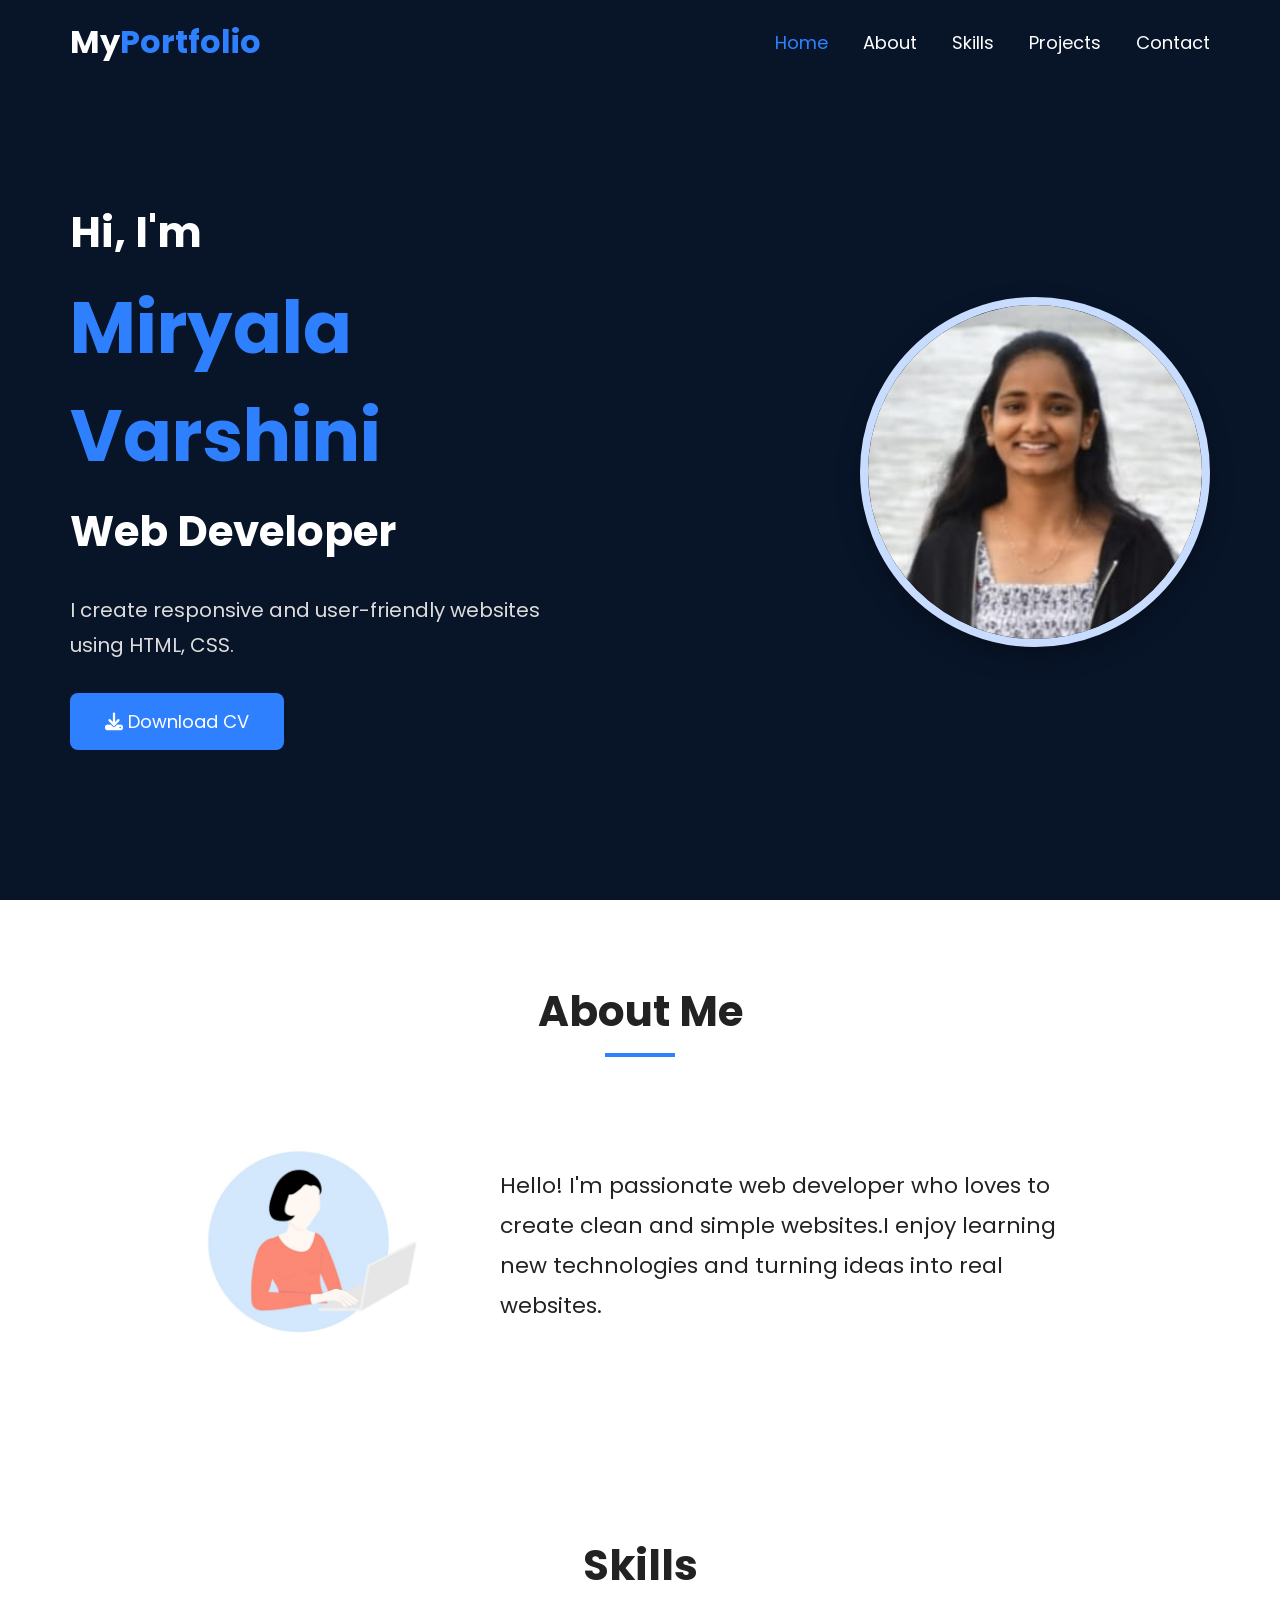
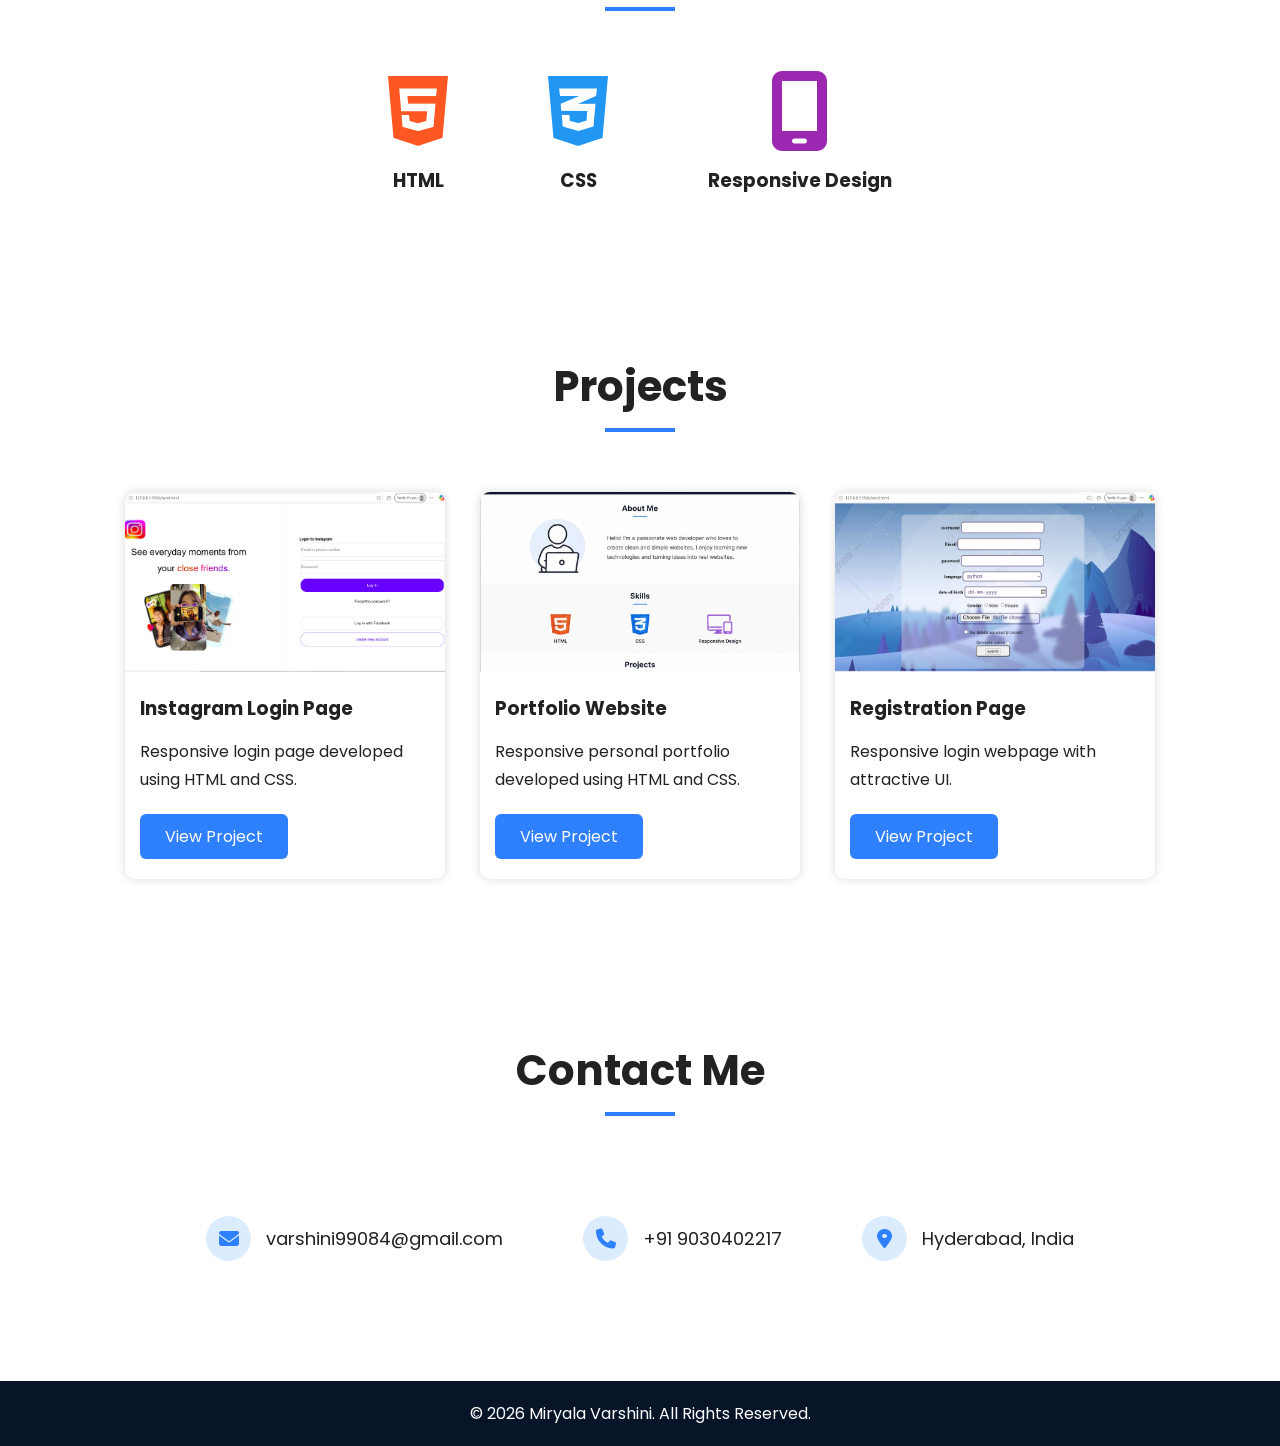
<file: index.html>
<!DOCTYPE html>
<html lang="en">
<head>
<meta charset="UTF-8">
<meta name="viewport" content="width=device-width, initial-scale=1.0">

<title>My Portfolio</title>

<link rel="stylesheet" href="styles.css">

<link rel="preconnect" href="https://fonts.googleapis.com">
<link href="https://fonts.googleapis.com/css2?family=Poppins:wght@300;400;500;600;700&display=swap" rel="stylesheet">

<link rel="stylesheet"
href="https://cdnjs.cloudflare.com/ajax/libs/font-awesome/6.6.0/css/all.min.css">

</head>

<body>

<!--================ NAVBAR ================-->

<header>

<div class="logo">

My<span>Portfolio</span>

</div>

<nav>

<ul>

<li><a href="#home" class="active">Home</a></li>
<li><a href="#about">About</a></li>
<li><a href="#skills">Skills</a></li>
<li><a href="#projects">Projects</a></li>
<li><a href="#contact">Contact</a></li>

</ul>

</nav>

</header>

<!--================ HOME ================-->

<section id="home" class="home">

<div class="home-text">

<h2>Hi, I'm</h2>

<h1>Miryala Varshini</h1>

<h3>Web Developer</h3>

<p>

I create responsive and user-friendly websites
using HTML, CSS.

</p>

<a href="resume/Varshini_Miryala_Resume.pdf"
   download="Varshini_Miryala_Resume.pdf"
   class="cv-btn">
    <i class="fa-solid fa-download"></i> Download CV
</a>

</div>

<div class="home-image">

<img src="assets/images/profile.jpeg" alt="Miryala Varshini">

</div>

</section>

<!--================ ABOUT ================-->

<section id="about">

    <h2 class="title">About Me</h2>

    <div class="about-container">

        <div class="about-image">
            <img src="assets/images/about.png" alt="About Image">
        </div>

        <div class="about-text">

            <p>
                Hello! I'm passionate web developer who loves to create
                clean and simple websites.I enjoy learning new technologies and 
                turning ideas into real websites.
            </p>

        </div>

    </div>

</section>

<!--================ SKILLS ================-->

<section id="skills">

<h2 class="title">

Skills

</h2>

<div class="skills-container">

<div class="skill">

<i class="fa-brands fa-html5"></i>

<h3>HTML</h3>

</div>

<div class="skill">

<i class="fa-brands fa-css3-alt"></i>

<h3>CSS</h3>

</div>

<div class="skill">

<i class="fa-solid fa-mobile-screen"></i>

<h3>Responsive Design</h3>

</div>

</div>

</section>

<!--================ PROJECTS ================-->

<section id="projects">

<h2 class="title">

Projects

</h2>

<div class="project-container">

<div class="project-card">

<img src="assets/images/instagram.png">

<h3>

Instagram Login Page

</h3>

<p>

Responsive login page developed using HTML and CSS.

</p>

<a href="projects/instagram-login/" target="_blank" class="project-btn">
    View Project
</a>

</div>

<div class="project-card">

<img src="assets/images/portfolio.jpeg">

<h3>

Portfolio Website

</h3>

<p>

Responsive personal portfolio developed using HTML and CSS.

</p>

<a href="portfolio2.html" target="_blank" class="project-btn">
    View Project
</a>

</div>

<div class="project-card">

<img src="assets/images/registration.png">

<h3>

Registration Page

</h3>

<p>

Responsive login webpage with attractive UI.

</p>

<a href="projects/registration/" target="_blank" class="project-btn">
    View Project
</a>

</div>

</div>

</section>

<!--================ CONTACT ================-->

<section id="contact">

<h2 class="title">
Contact Me
</h2>

<div class="contact-container">


<div class="contact-box">

<i class="fa-solid fa-envelope"></i>

<p>
<a href="mailto:varshini99084@gmail.com">
varshini99084@gmail.com
</a>
</p>

</div>



<div class="contact-box">

<i class="fa-solid fa-phone"></i>

<p>
<a href="tel:+919030402217">
+91 9030402217
</a>
</p>

</div>



<div class="contact-box">

<i class="fa-solid fa-location-dot"></i>

<p>
<a href="https://www.google.com/maps/search/Hyderabad,India" target="_blank">
Hyderabad, India
</a>
</p>

</div>


</div>

</section>

<!--================ FOOTER ================-->

<footer>

<p>

© 2026 Miryala Varshini. All Rights Reserved.

</p>

</footer>

</body>
</html>
</file>
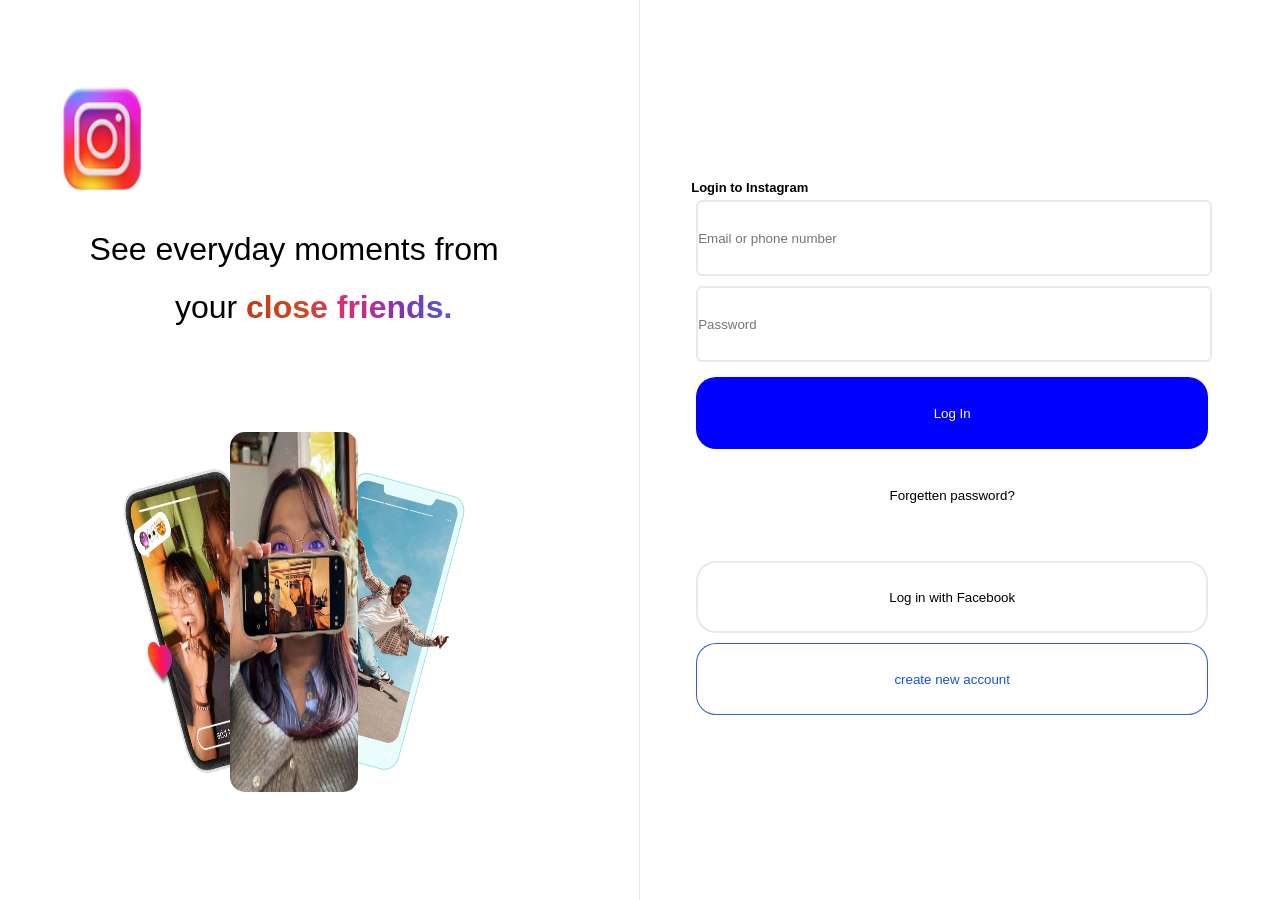
<file: projects/instagram-login/index.html>
<!DOCTYPE html>
<html>
    <head>
        <link rel="stylesheet" href="Instagram.css">
    </head>
    <body>
        <div class="left">
        <div class="images">
            <img src="girl.jfif" alt="" id="img1">
            <img src="image_97591062.png" alt="" id="img2">
            <img src="image_c7a22b4b.png" alt="" id="img3">
            <img src="insta icon.png" alt="" id="img4">
        </div>
        <div class="caption">
            <p>
                See everyday moments from
                <span class="second-line">
                    your <strong>close friends.</strong>
                </span>
            </p>
        </div>
        </div>
        <div class="right">
            <div class="box">
                <p>Login to Instagram</p>
                 <input type="text" placeholder="Email or phone number">
                 <input type="text" placeholder="Password">
                 <input type="button" value="Log In">
                 <div class="forget">
                    <input type="button" value="Forgetten password?">
                 </div>
                 <div class="log">
                    <input type="button" value="Log in with Facebook">
                 </div>
                 <div class="create">
                    <input type="button" value="create new account">
                 </div>
            </div>
        </div>
        
    </body>
</html>
</file>
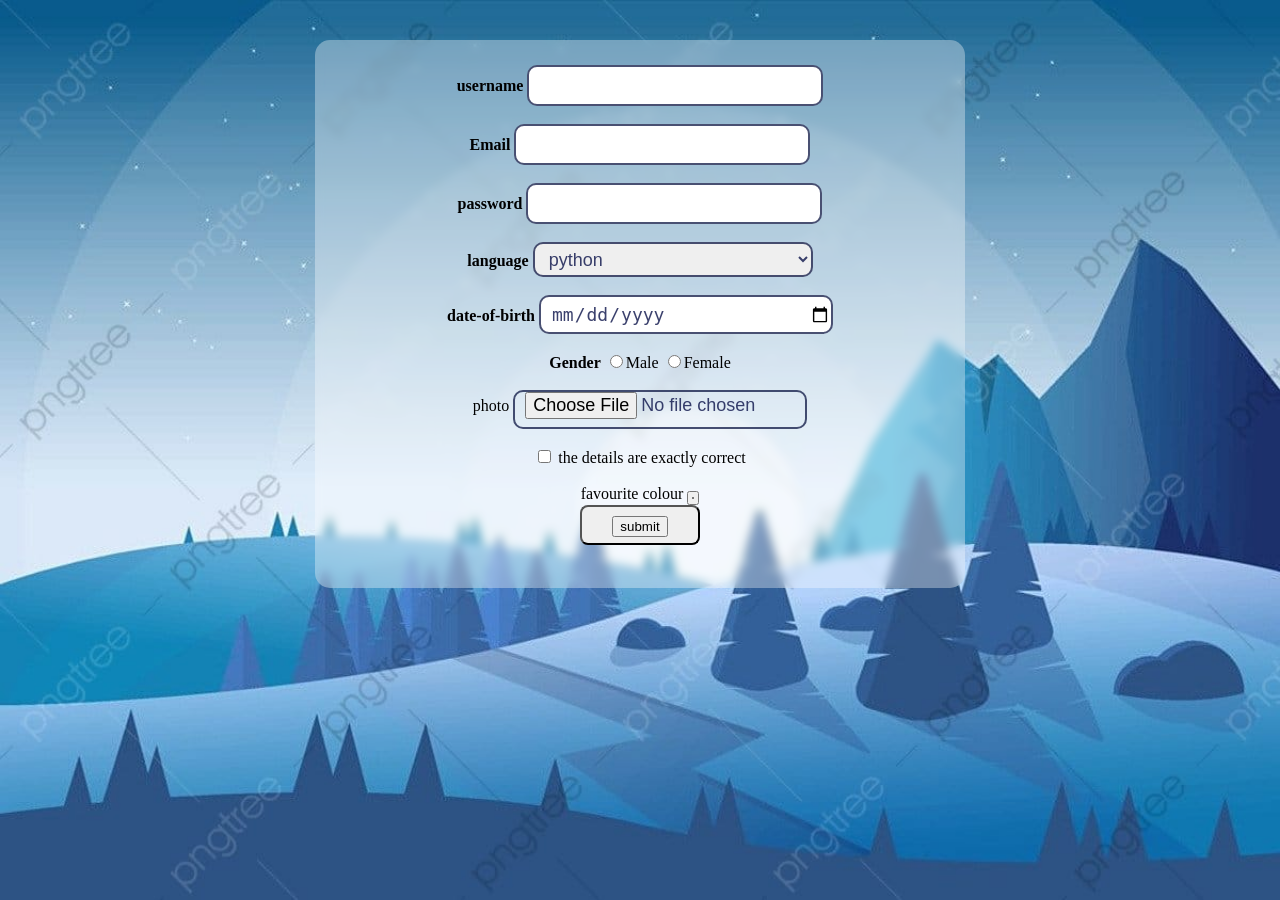
<file: projects/registration/index.html>
<!DOCTYPE html>
<html>
    <head>
        <style>
        body{
            background-image:url("background.jpeg");
            background-size: cover;
            background-position:center;
            background-attachment: fixed;
        }
        .special{
            width:600px;
            margin:40px auto;
            padding:25px;
            background:rgba(255,255,255,0.35);
            border-radius:15px;
            backdrop-filter:blur(5px);
        }


        .special input[type="text"],
        .special input[type="password"],
        .special input[type="date"],
        .special input[type="file"],
        .special select{
            width:280px;      /* Same width for all text boxes */
            height:35px;
            border:2px solid rgba(11, 21, 66, 0.747);
            border-radius:10px;
            font-size:18px;
            color:rgba(10,17,73,0.8);
            padding-left:10px;
        }

        .special input[type="radio"],
        .special input[type="checkbox"],
        .special input[type="color"]{
            width:auto;
            height:auto;
        }

        button{
            width:120px;
            height:40px;
            font-size:20px;
            border-radius:8px;
        }
        </style>
    </head>
    <body>
        <form action="http://www.google.com/">
        <center>
        <div class="special">
            <label for=""><B>username</B>
            <input type="text">
            </label><br><br>
            <label for=""><B>Email</B>
            <input type="text">
            </label><br><br>
            <label for=""><B>password</B>
            <input type="password">
            </label><br><br>
            <label for=""><B>language</B>
                <select name="" id="">
                    <option value="">python</option>
                    <option value="">mysql</option>
                    <option value="">Javascript</option>
                    <option value="">ReactJS</option>
                </select>
            </label><br><br>
            <label for=""><B>date-of-birth</B>
            <input type="date">
            </label><br><br>
            <label for=""><B>Gender</B>
                <input type="radio" name="Gender">Male
                <input type="radio" name="Gender">Female
            </label><br><br>
            <label for="">photo
                <input type="file">
            </label><br><br>
            <label for="">
                <input type="checkbox">
                the details are exactly correct
            </label><br><br>
            <label for="">favourite colour
                <input type="color">
            </label><br>
            <button>
                <input type="button" value="submit">
            </button><br><br>
        </div>
        </center>
        </form>
    </body>
</html>
</file>
<file: styles.css>
@import url('https://fonts.googleapis.com/css2?family=Poppins:wght@300;400;500;600;700&display=swap');

* {
    margin: 0;
    padding: 0;
    box-sizing: border-box;
    font-family: 'Poppins', sans-serif;
}

html {
    scroll-behavior: smooth;
}

body {
    background: #ffffff;
    color: #222;
}

/*================ HEADER ================*/

header {
    width: 100%;
    background: #081529;
    display: flex;
    justify-content: space-between;
    align-items: center;
    padding: 18px 70px;
    position: fixed;
    top: 0;
    left: 0;
    z-index: 1000;
}

.logo {
    color: #fff;
    font-size: 32px;
    font-weight: 700;
}

.logo span {
    color: #2f80ff;
}

nav ul {
    display: flex;
    list-style: none;
}

nav ul li {
    margin-left: 35px;
}

nav ul li a {
    color: #fff;
    text-decoration: none;
    font-size: 18px;
    transition: .3s;
}

nav ul li a:hover,
nav ul li a.active {
    color: #2f80ff;
}

/*================ HOME ================*/

.home {
    min-height: 100vh;
    background: #081529;
    display: flex;
    justify-content: space-between;
    align-items: center;
    padding: 130px 70px 80px;
    color: white;
}

.home-text {
    width: 50%;
}

.home-text h2 {
    font-size: 42px;
}

.home-text h1 {
    font-size: 72px;
    color: #2f80ff;
    margin: 10px 0;
}

.home-text h3 {
    font-size: 42px;
}

.home-text p {
    margin: 30px 0;
    width: 500px;
    line-height: 35px;
    color: #ddd;
    font-size: 20px;
}

.home button {
    padding: 15px 35px;
    background: #2f80ff;
    color: white;
    border: none;
    border-radius: 8px;
    font-size: 18px;
    cursor: pointer;
}

.home button:hover {
    background: #1565ff;
}

/* HOME IMAGE */

.home-image img {
    width: 350px;
    height: 350px;
    object-fit: cover;
    border-radius: 50%;
    border: 8px solid #c7dcff;
    box-shadow: 0 10px 25px rgba(0, 0, 0, 0.3);
    transition: 0.4s ease;
}

.home-image img:hover {
    transform: scale(1.05);
}

/*================ SECTIONS ================*/

section {
    padding: 80px 70px;
}

.title {
    text-align: center;
    font-size: 42px;
    margin-bottom: 60px;
    position: relative;
}

.title::after {
    content: "";
    width: 70px;
    height: 4px;
    background: #2f80ff;
    display: block;
    margin: 10px auto;
}

/*================ ABOUT ================*/

.about-container {
    display: flex;
    align-items: center;
    justify-content: center;
    gap: 70px;
}

.about-image img {
    width: 250px;
    height: 250px;
    border-radius: 50%;
    object-fit: cover;
}

.about-text {
    width: 600px;
}

.about-text p {
    font-size: 22px;
    line-height: 40px;
}

/*================ SKILLS ================*/

.skills-container {
    display: flex;
    justify-content: center;
    gap: 100px;
    flex-wrap: wrap;
}

.skill {
    text-align: center;
}

.skill i {
    font-size: 80px;
}

.fa-html5 {
    color: #ff5722;
}

.fa-css3-alt {
    color: #2196f3;
}

.fa-mobile-screen {
    color: #9c27b0;
}

.skill h3 {
    margin-top: 15px;
}

/*================ PROJECTS ================*/

.project-container {
    display: flex;
    justify-content: center;
    gap: 35px;
    flex-wrap: wrap;
}

.project-card {
    width: 320px;
    border-radius: 10px;
    overflow: hidden;
    background: white;
    box-shadow: 0 0 10px rgba(0, 0, 0, .15);
    transition: .3s;
}

.project-card:hover {
    transform: translateY(-8px);
}

.project-card img {
    width: 100%;
    height: 180px;
    object-fit: cover;
}

.project-card h3 {
    padding: 15px;
}

.project-card p {
    padding: 0 15px 20px;
    line-height: 28px;
}

.project-btn {
    display: inline-block;
    margin: 0 15px 20px;
    padding: 10px 25px;
    background: #2f80ff;
    color: white;
    text-decoration: none;
    border-radius: 6px;
    transition: 0.3s;
}

.project-btn:hover {
    background: #1565ff;
    transform: translateY(-2px);
}

/*================ CONTACT ================*/

.contact-container {
    display: flex;
    justify-content: center;
    align-items: center;
    gap: 80px;
    flex-wrap: wrap;
    padding: 40px 0;
}

.contact-box {
    display: flex;
    align-items: center;
    gap: 15px;
}

.contact-box i {
    width: 45px;
    height: 45px;
    background: #dcecff;
    color: #2f80ff;
    border-radius: 50%;
    display: flex;
    justify-content: center;
    align-items: center;
    font-size: 20px;
}

.contact-box p {
    margin: 0;
    font-size: 18px;
}

.contact-box a {
    text-decoration: none;
    color: #222;
}

/*================ FOOTER ================*/

footer {
    background: #081529;
    color: white;
    text-align: center;
    padding: 20px;
}

/*================ CV BUTTON ================*/

.cv-btn {
    display: inline-block;
    background: #2f80ff;
    color: #fff;
    border: none;
    padding: 15px 35px;
    border-radius: 8px;
    font-size: 18px;
    cursor: pointer;
    transition: 0.3s;
    text-decoration: none;
}

.cv-btn:hover {
    background: #1565ff;
    transform: translateY(-3px);
    box-shadow: 0 8px 20px rgba(47, 128, 255, 0.4);
}

/*================ RESPONSIVE ================*/

@media (max-width: 992px) {

    .home {
        flex-direction: column-reverse;
        text-align: center;
    }

    .home-text {
        width: 100%;
    }

    .home-text p {
        width: 100%;
    }

    .home-image {
        margin-bottom: 40px;
    }

    .about-container {
        flex-direction: column;
        text-align: center;
    }

    .about-text {
        width: 100%;
    }
}

@media (max-width: 768px) {

    header {
        flex-direction: column;
        padding: 20px;
    }

    nav ul {
        margin-top: 20px;
        flex-wrap: wrap;
        justify-content: center;
    }

    nav ul li {
        margin: 10px;
    }

    .home {
        padding: 140px 25px 70px;
    }

    .home-text h1 {
        font-size: 50px;
    }

    .home-text h2 {
        font-size: 30px;
    }

    .home-text h3 {
        font-size: 30px;
    }

    .home-image img {
        width: 250px;
        height: 250px;
    }

    section {
        padding: 70px 25px;
    }

    .title {
        font-size: 34px;
    }

    .about-image img {
        width: 200px;
        height: 200px;
    }

    .skills-container {
        gap: 50px;
    }

    .contact-container {
        gap: 40px;
    }
}

@media (max-width: 480px) {

    .home button {
        width: 220px;
    }

    .project-card {
        width: 100%;
    }
}
</file>
<file: projects/instagram-login/Instagram.css>
*{
    margin:0px;
    padding:0px
}
.left{
    width:50vw;
    height:100vh;
    /*border:1px solid blue;*/
    border-right:1px solid rgba(203, 201, 201, 0.4);
    float:left;
    box-sizing: border-box;
}
.right{
    width: 48.7vw;
    height:100vh;
    /*border:1px solid blue;*/
    float:right;
    box-sizing: border-box;
}
.left .images #img1{
    width: 10vw;
    height:40vh;
    position:fixed;
    top:48vh;
    left:18vw;
    border-radius:15px;
    z-index:3

}
.left .images #img2{
    width: 15vw;
    height:34vh;
    position:fixed;
    top:52vh;
    left:9vw;
    border-radius:15px;
    transform:rotate(-15deg);
    z-index:1
    
}
.left .images #img3{
    width:15vw;
    height:34vh;
    position:fixed;
    top:52vh;
    left:22vw;
    border-radius:10px;
    transform:rotate(15deg);
}
.left .images #img4{
    width:8vw;
    height:15vh;
    position:fixed;
    top:8vh;
    left:4vw;
}
.left .caption{
    width:35vw;
    position:fixed;
    top:25vh;
    left:7vw;
}
.left .caption p {
    font-size:xx-large;
    font-family: Arial, sans-serif;
    font-weight:100;
    line-height: 1.5;
    color: #000;
}
.second-line {
    display: block;
    text-align: center;   /* Centers the second line */
    margin-top: 10px;
}

.left .caption strong {
    background: linear-gradient(
        90deg,
        #c2381c,
        #ca4c1e,
        #dd2a7b,
        #8134af,
        #515bd4
    );
    -webkit-background-clip: text;
    -webkit-text-fill-color: transparent;
    background-clip: text;
    color: transparent;
}
.right .box{
    width:40%;
    height:75%;
    /*border:2px solid blue;*/
    position:fixed;
    top:20vh;
    right:6vw

}
.right .box p{
    font-size:small;
    font-weight:bolder;
    font-family: Arial, Helvetica, sans-serif;
}
.right .box input[type=text]{
    width:100%;
    height:8vh;
    margin:5px;
    border-radius:6px;
    border:2px solid rgba(203, 201, 201, 0.4)
}
.right .box input[type=button]{
    width:100%;
    height:8vh;
    border-radius:20px;
    margin-left:5px;
    margin-top:10px;
    background-color:blue;
    color:white;
    border:none;
}   
.right .box .forget input[type=button]{
    width:100%;
    height:8vh;
    border-radius:20px;
    margin-left:5px;
    background-color: white;
    color:#000;
}
.right .box .forget input[type=button]:hover{
    background-color:gainsboro;
}
.right .box .log input[type=button]{
    width:100%;
    height:8vh;
    border-radius:20px;
    border:2px solid rgba(203, 201, 201, 0.4);
    margin-left:5px;
    background-color:white;
    color:black;
    margin-top:30px;
}
.right .box .log input[type=button]:hover{
    background-color:gainsboro;
}
.right .box .create input[type=button]{
    width:100%;
    height:8vh;
    border-radius:20px;
    border:1px solid rgba(12, 68, 222, 0.866);
    margin-left:5px;
    background-color:white;
    color:rgb(21, 84, 209);
    margin-top:10px;
}
.right .box .create input[type=button]:hover{
    background-color:gainsboro;
}
</file>
